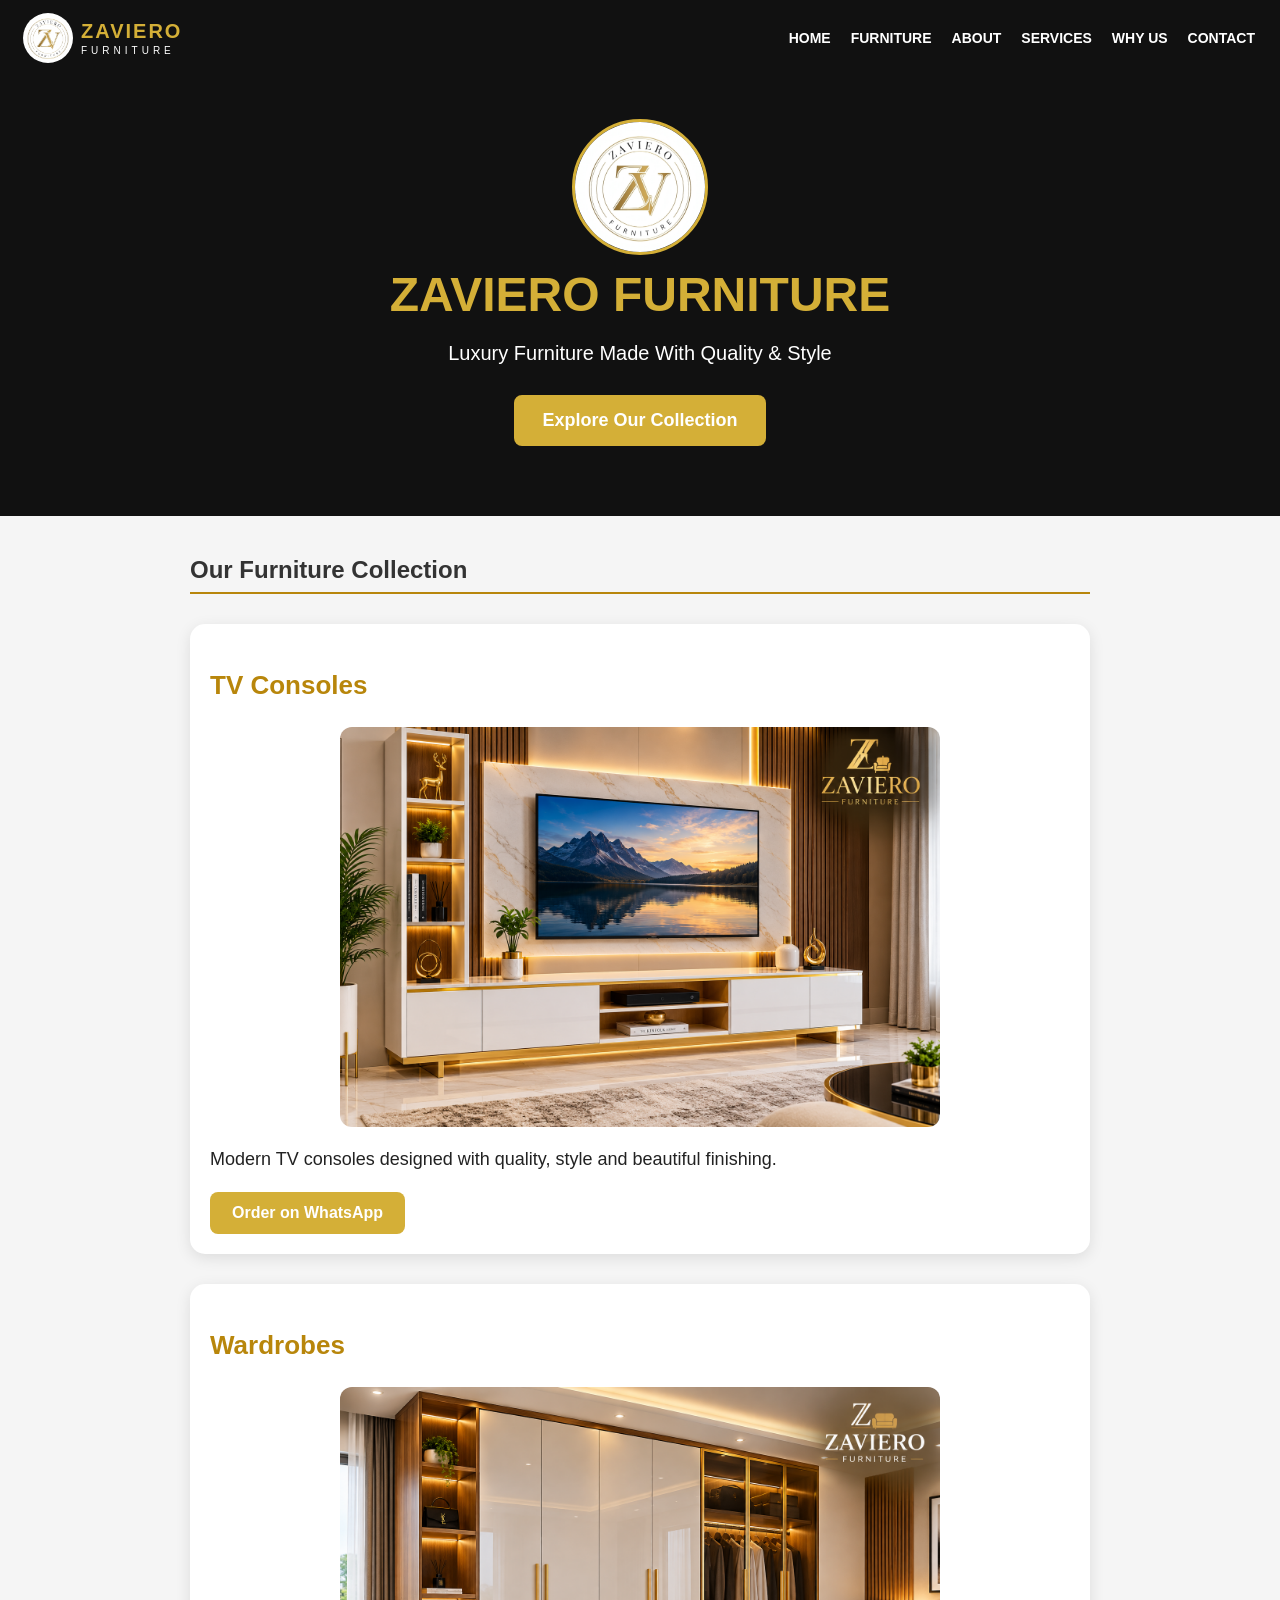
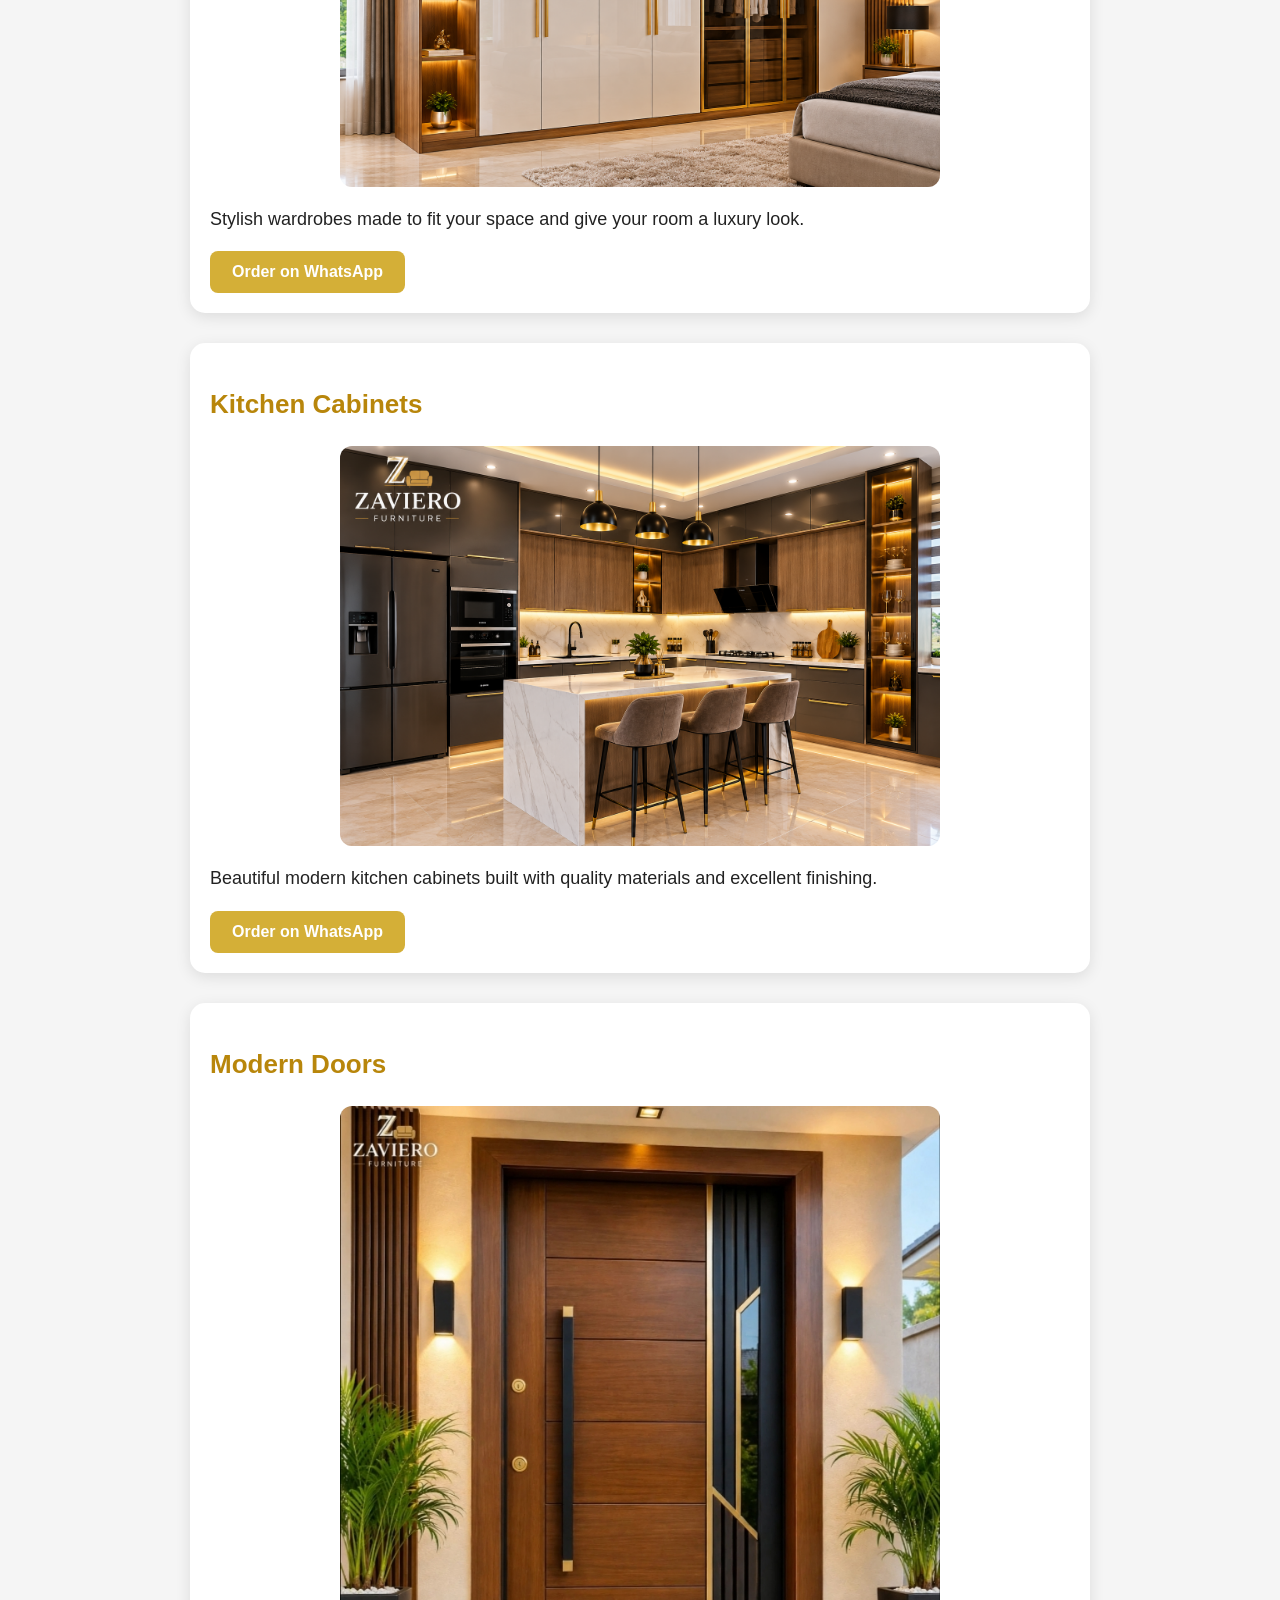
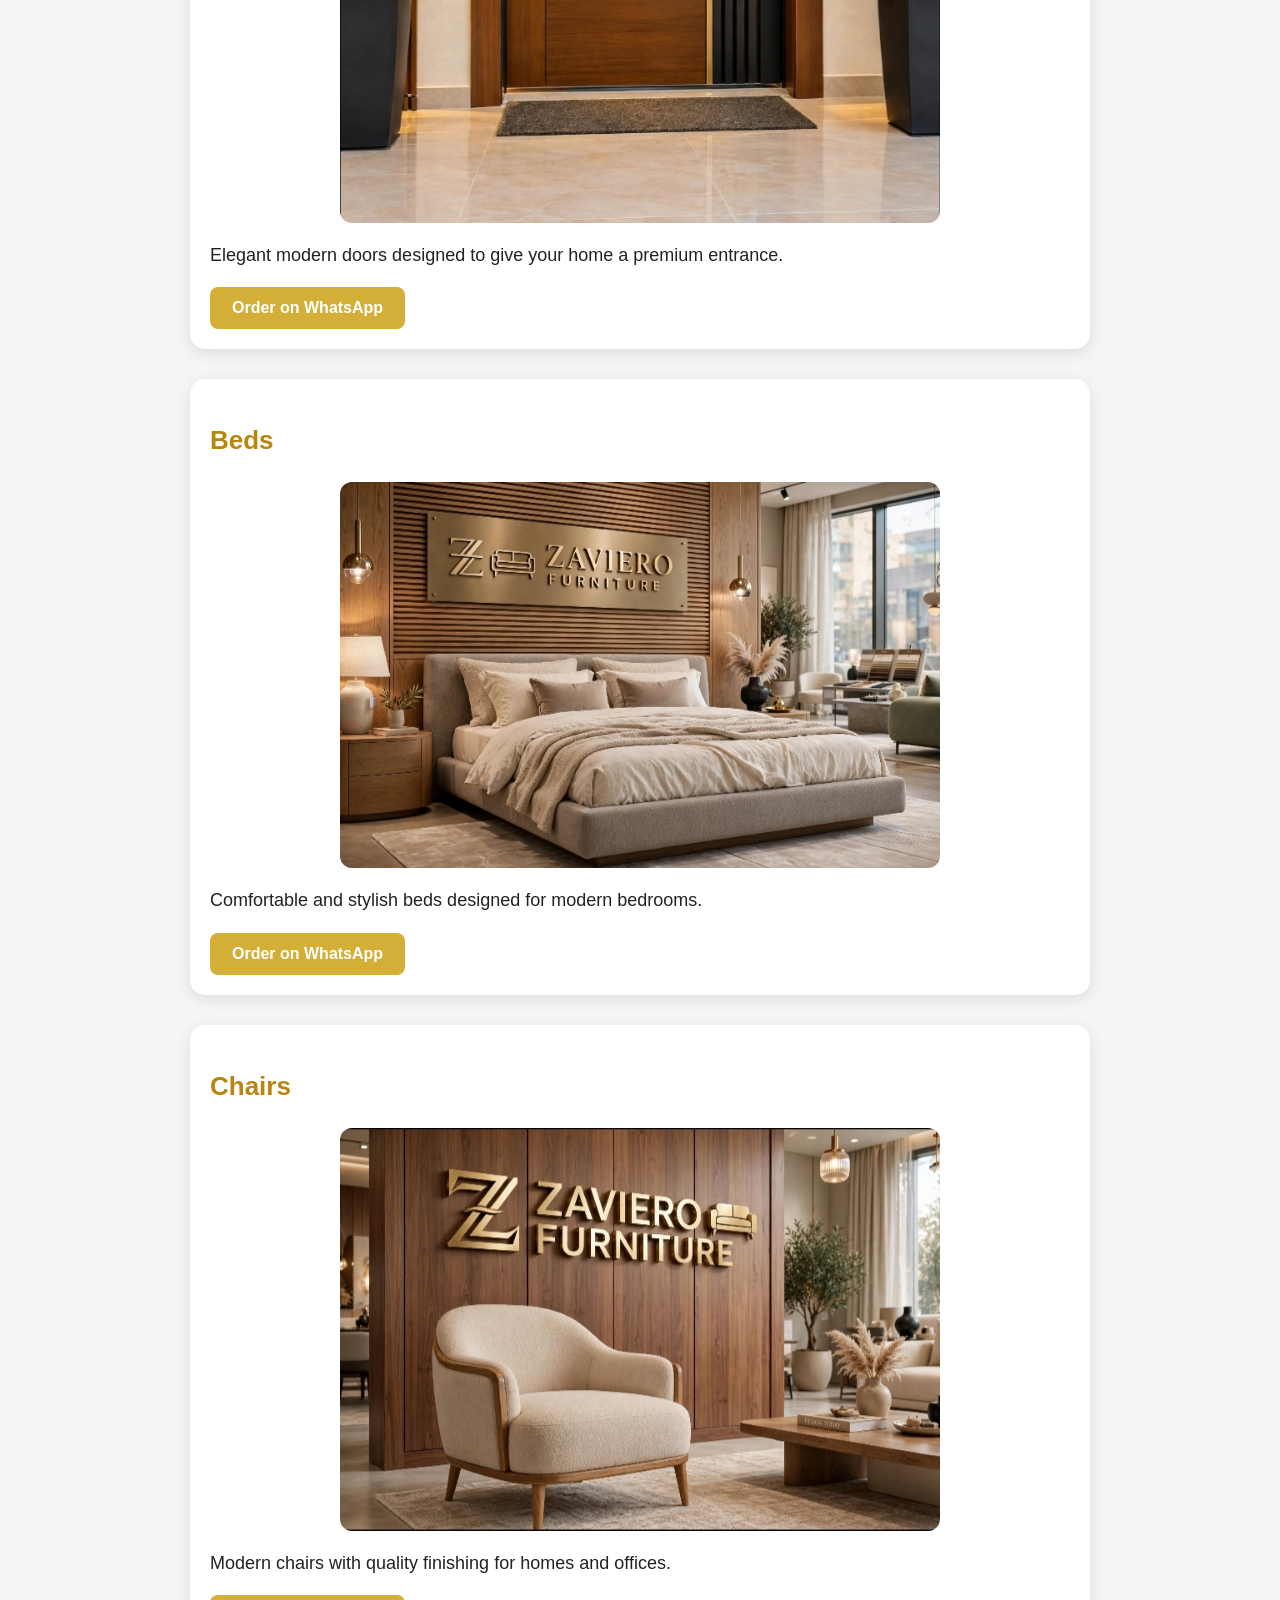
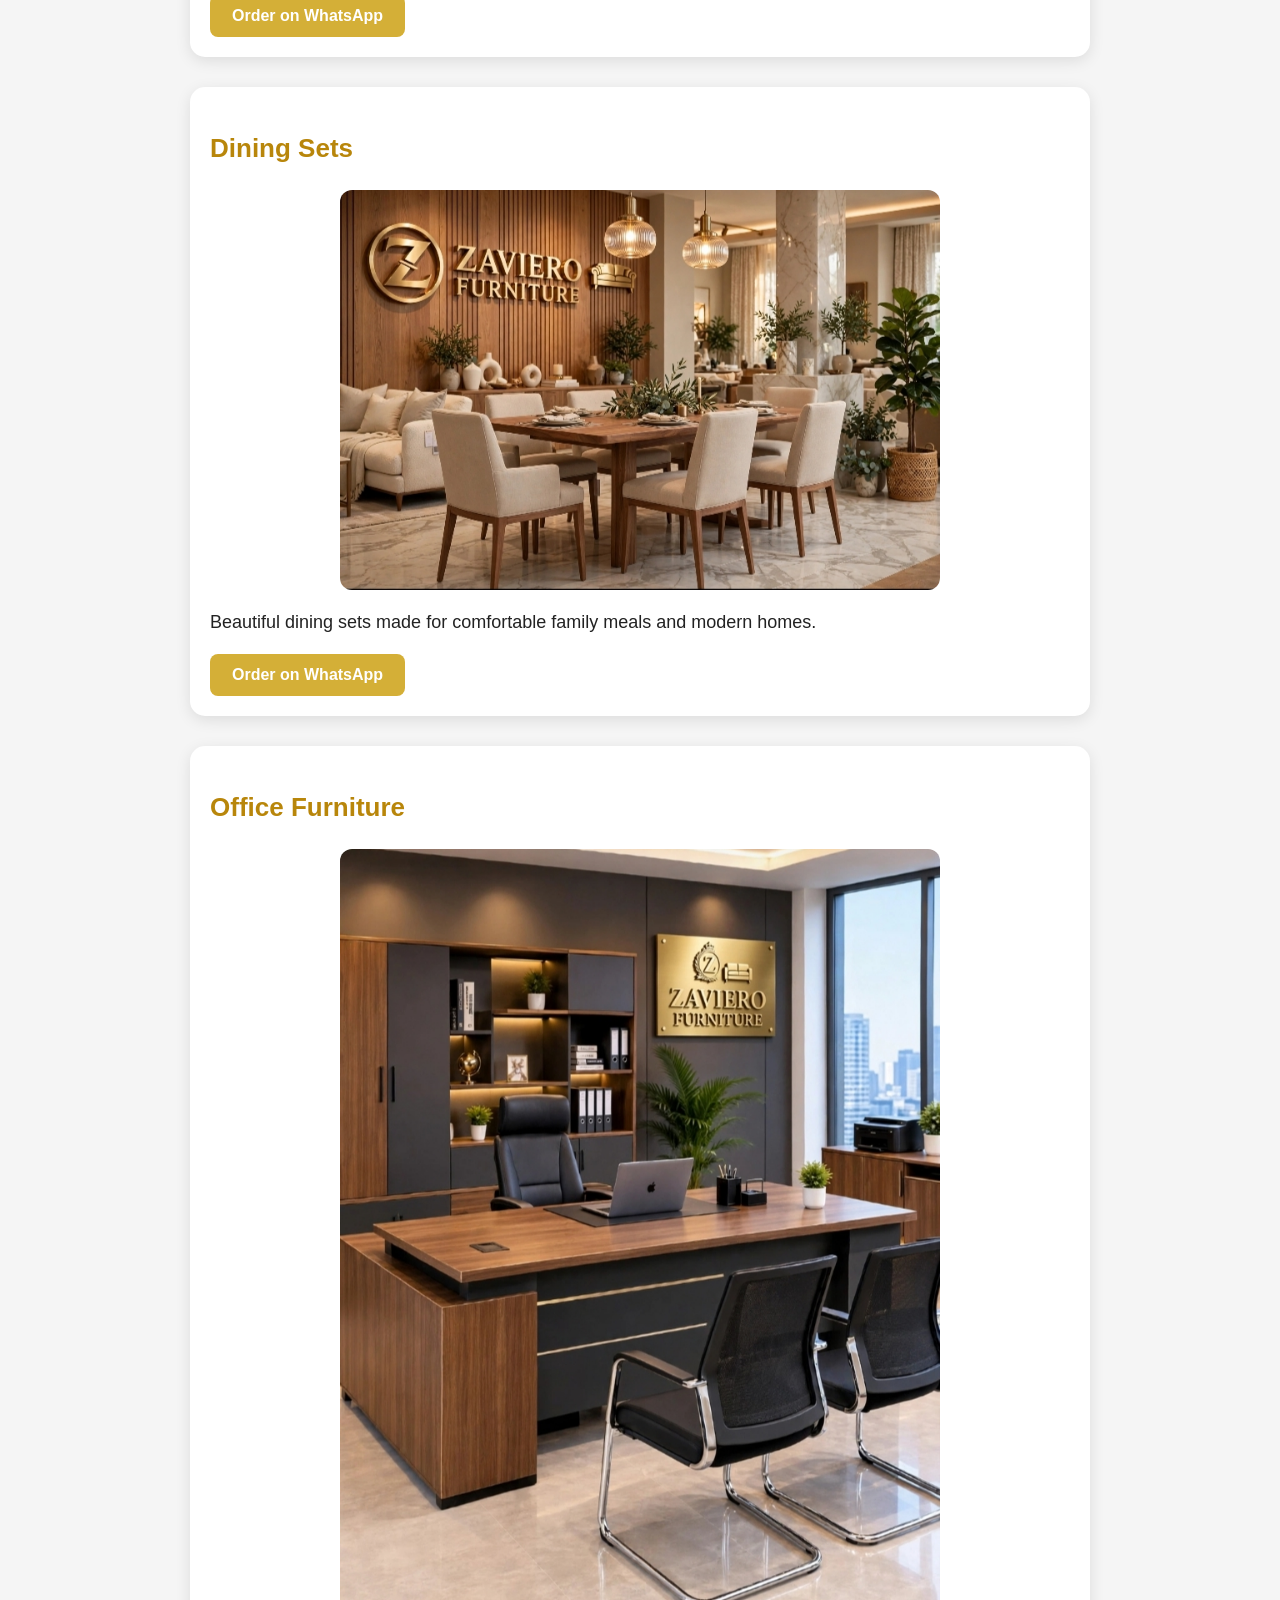
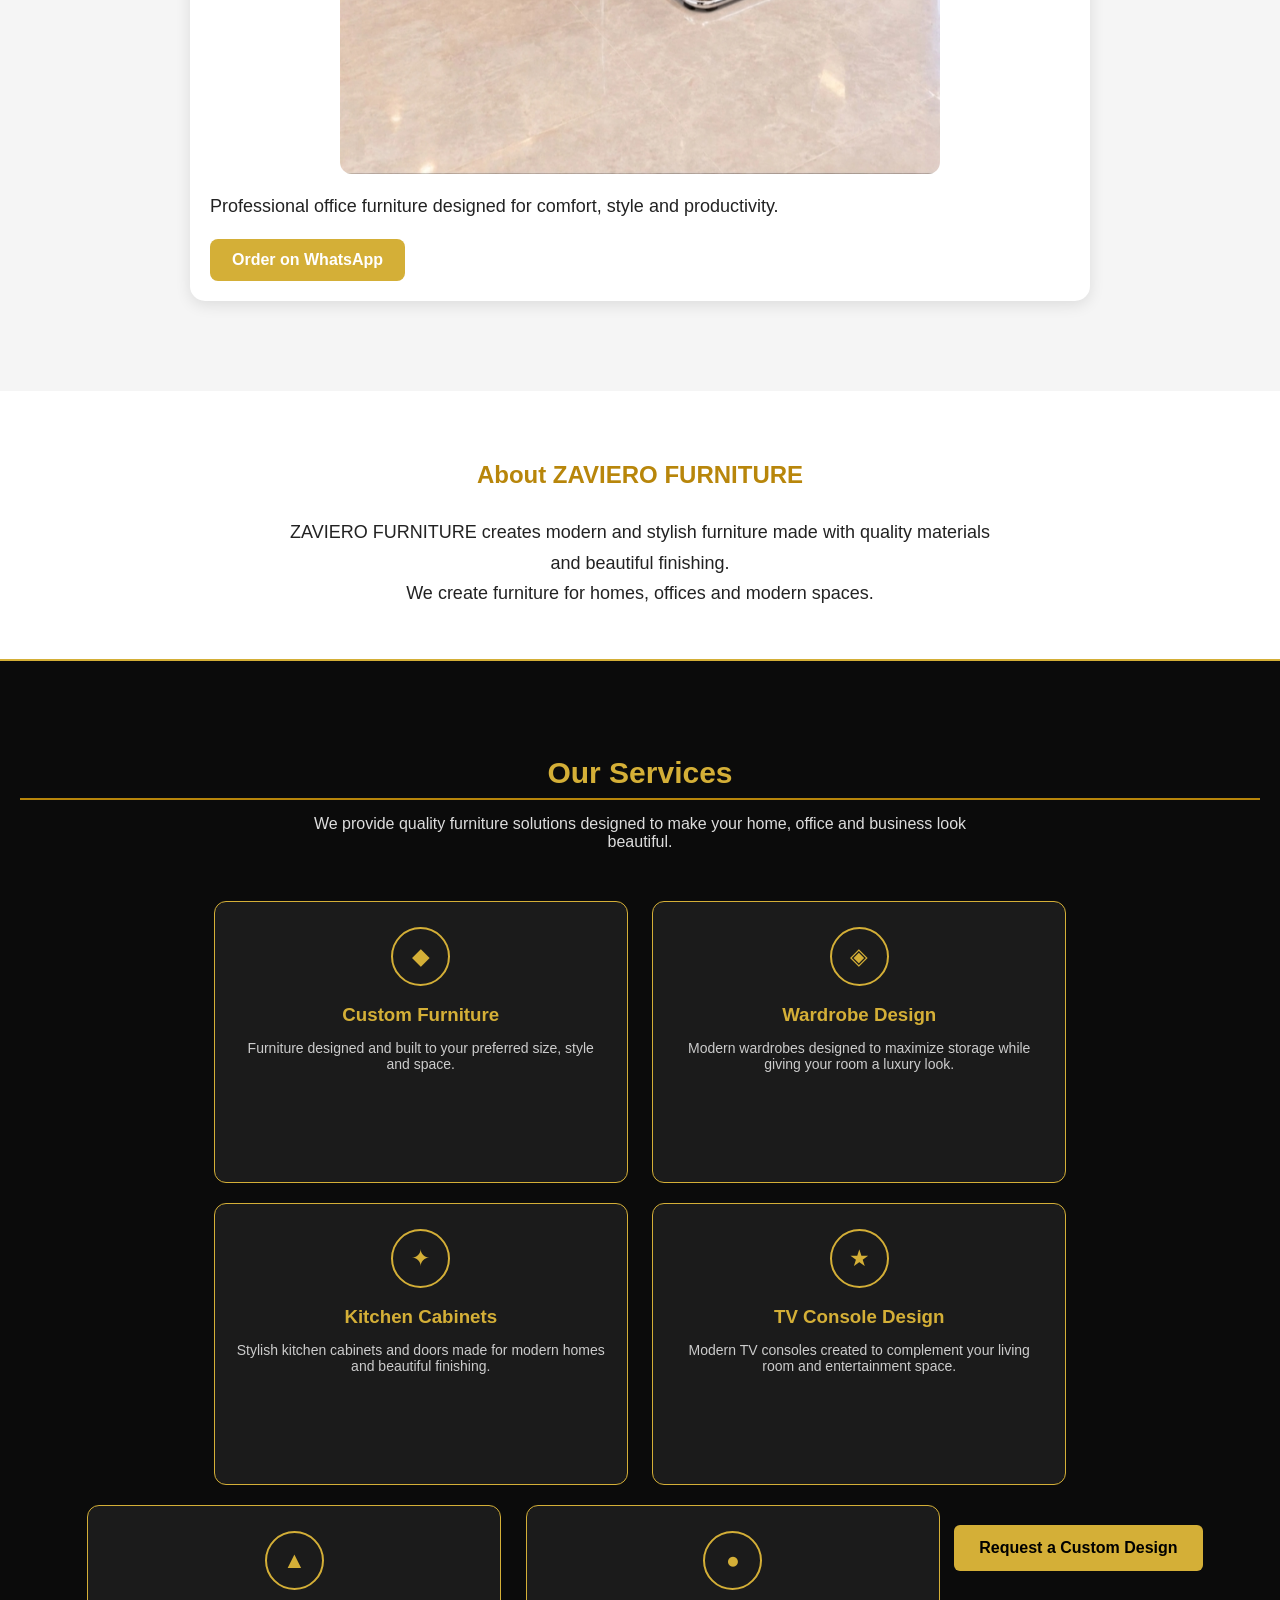
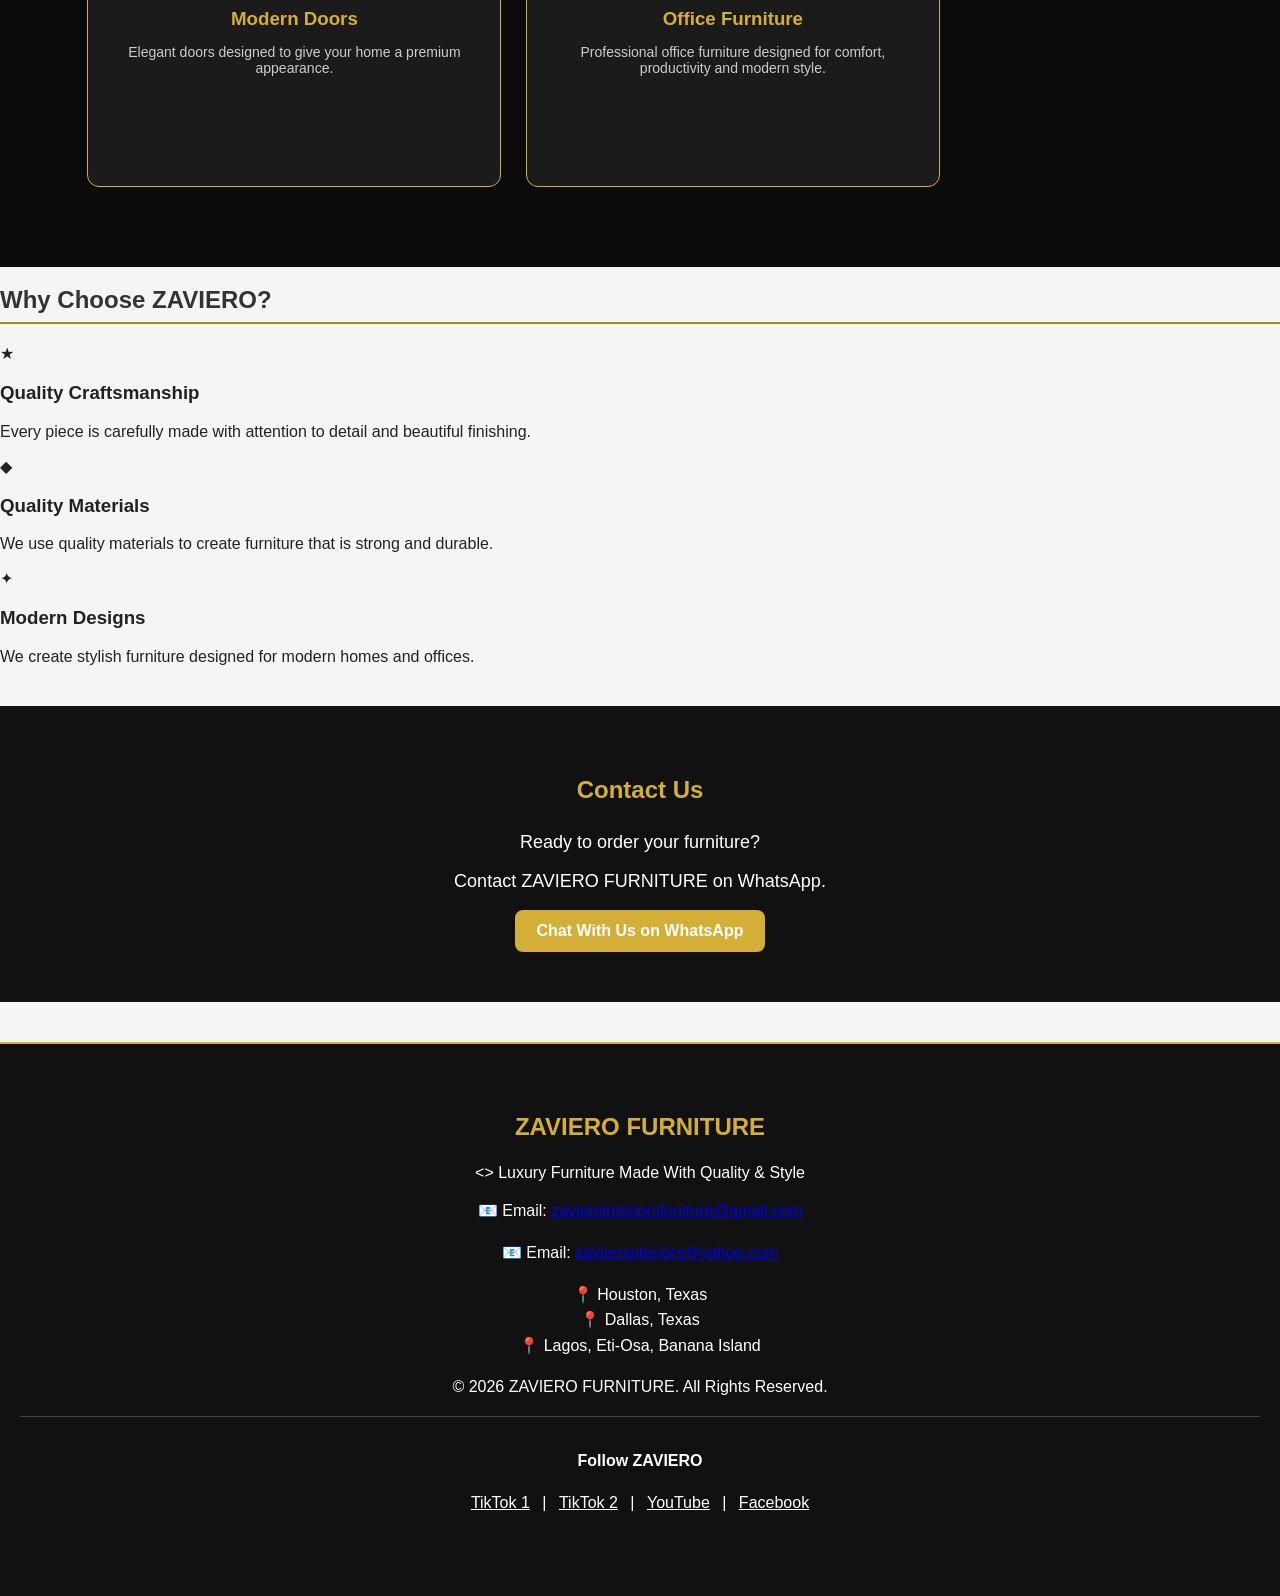
<file: index.html>
<!DOCTYPE html>
<html lang="en">
<head>
<meta charset="UTF-8">
<meta name="viewport" content="width=device-width, initial-scale=1.0">
<title>ZAVIERO - Luxury Furniture in Houston & Lagos</title>
<meta name="description" content="ZAVIERO FURNITURE creates modern and stylish furniture made with quality materials and beautiful finishing.">

<link rel="icon" href="logo.png" type="image/png">
<link rel="apple-touch-icon" href="logo.png">
<meta property="og:image" content="https://zaviero01.github.io/logo.png">

<script type="application/ld+json">
{
  "@context": "https://schema.org",
  "@type": "Organization",
  "name": "ZAVIERO FURNITURE",
  "url": "https://zaviero01.github.io",
  "logo": "https://zaviero01.github.io/logo.png",
  "sameAs": [
    "https://www.tiktok.com/@zaviero001",
    "https://www.tiktok.com/@zaviero35",
    "https://www.youtube.com/@zaviero35",
    "https://www.facebook.com/share/1a2b3c"
  ]
}
</script>

<link rel="stylesheet" href="style.css">
</head>






    <!-- =========================
         NAVIGATION
    ========================== -->

    <nav class="navbar">

        <div class="logo-box">

            <div class="logo-symbol">
    <img src="logo.png" alt="ZAVIERO" style="width:50px; height:50px; border-radius:50%; object-fit:cover;">
            </div>

            <div class="logo-text">

                <div class="logo">
                    ZAVIERO
                </div>

                <div class="logo-subtitle">
                    FURNITURE
                </div>

            </div>

        </div>


        <div class="nav-links">

            <a href="#home">HOME</a>

            <a href="#furniture">FURNITURE</a>

            <a href="#about">ABOUT</a>

            <a href="#services">SERVICES</a>

            <a href="#why-us">WHY US</a>

            <a href="#contact">CONTACT</a>

        </div>

    </nav>



    <!-- =========================
         HOME
    ========================== -->

    <section class="hero" id="home">

        <div class="hero-logo">
            <img src="logo.png" alt="ZAVIERO" style="width:130px; height:130px; border-radius:50%; border:3px solid #d4af37;">
        </div>

        <h1>
            ZAVIERO FURNITURE
        </h1>

        <p>
            Luxury Furniture Made With Quality & Style
        </p>

        <a href="#furniture" class="hero-btn">
            Explore Our Collection
        </a>

    </section>



    <!-- =========================
         FURNITURE COLLECTION
    ========================== -->

    <section class="furniture-section" id="furniture">

        <h2>
            Our Furniture Collection
        </h2>


        <!-- 1. TV CONSOLE -->

        <div class="furniture-card">

            <h3>
                TV Consoles
            </h3>

            <img
                src="tv-console.jpg"
                alt="TV Console">

            <p>
                Modern TV consoles designed with quality,
                style and beautiful finishing.
            </p>

            <a
                href="https://wa.me/2348108048918"
                class="whatsapp-btn">

                Order on WhatsApp

            </a>

        </div>



        <!-- 2. WARDROBE -->

        <div class="furniture-card">

            <h3>
                Wardrobes
            </h3>

            <img
                src="wardrobe.jpg"
                alt="Wardrobe">

            <p>
                Stylish wardrobes made to fit your space
                and give your room a luxury look.
            </p>

            <a
                href="https://wa.me/2348108048918"
                class="whatsapp-btn">

                Order on WhatsApp

            </a>

        </div>



        <!-- 3. KITCHEN -->

        <div class="furniture-card">

            <h3>
                Kitchen Cabinets
            </h3>

            <img
                src="kitchen.jpg"
                alt="Kitchen Cabinets">

            <p>
                Beautiful modern kitchen cabinets built
                with quality materials and excellent finishing.
            </p>

            <a
                href="https://wa.me/2348108048918"
                class="whatsapp-btn">

                Order on WhatsApp

            </a>

        </div>



        <!-- 4. MODERN DOORS -->

        <div class="furniture-card">

            <h3>
                Modern Doors
            </h3>

            <img
                src="modern-door.jpg"
                alt="Modern Door">

            <p>
                Elegant modern doors designed to give your
                home a premium entrance.
            </p>

            <a
                href="https://wa.me/2348108048918"
                class="whatsapp-btn">

                Order on WhatsApp

            </a>

        </div>



        <!-- 5. BEDS -->

        <div class="furniture-card">

            <h3>
                Beds
            </h3>

            <img
                src="bed.jpg"
                alt="Bed">

            <p>
                Comfortable and stylish beds designed
                for modern bedrooms.
            </p>

            <a
                href="https://wa.me/2348108048918"
                class="whatsapp-btn">

                Order on WhatsApp

            </a>

        </div>



        <!-- 6. CHAIRS -->

        <div class="furniture-card">

            <h3>
                Chairs
            </h3>

            <img
                src="chair.jpg"
                alt="Chair">

            <p>
                Modern chairs with quality finishing
                for homes and offices.
            </p>

            <a
                href="https://wa.me/2348108048918"
                class="whatsapp-btn">

                Order on WhatsApp

            </a>

        </div>



        <!-- 7. DINING -->

        <div class="furniture-card">

            <h3>
                Dining Sets
            </h3>

            <img
                src="dining.jpg"
                alt="Dining Set">

            <p>
                Beautiful dining sets made for comfortable
                family meals and modern homes.
            </p>

            <a
                href="https://wa.me/2348108048918"
                class="whatsapp-btn">

                Order on WhatsApp

            </a>

        </div>



        <!-- 8. OFFICE -->

        <div class="furniture-card">

            <h3>
                Office Furniture
            </h3>

            <img
                src="office.jpg"
                alt="Office Furniture">

            <p>
                Professional office furniture designed
                for comfort, style and productivity.
            </p>

            <a
                href="https://wa.me/2348108048918"
                class="whatsapp-btn">

                Order on WhatsApp

            </a>

        </div>

    </section>



    <!-- =========================
         ABOUT
    ========================== -->

    <section class="about" id="about">

        <h2>
            About ZAVIERO FURNITURE
        </h2>

        <p>
            ZAVIERO FURNITURE creates modern and stylish
            furniture made with quality materials and
            beautiful finishing.
        </p>

        <p>
            We create furniture for homes, offices and
            modern spaces.
        </p>

    </section>



    <!-- =========================
         OUR SERVICES
    ========================== -->

    <section class="services" id="services">

        <h2>
            Our Services
        </h2>

        <p class="services-intro">
            We provide quality furniture solutions designed
            to make your home, office and business look beautiful.
        </p>


        <div class="service-card">

            <div class="service-icon">
                ◆
            </div>

            <h3>
                Custom Furniture
            </h3>

            <p>
                Furniture designed and built to your preferred
                size, style and space.
            </p>

        </div>


        <div class="service-card">

            <div class="service-icon">
                ◈
            </div>

            <h3>
                Wardrobe Design
            </h3>

            <p>
                Modern wardrobes designed to maximize storage
                while giving your room a luxury look.
            </p>

        </div>


        <div class="service-card">

            <div class="service-icon">
                ✦
            </div>

            <h3>
                Kitchen Cabinets
            </h3>

            <p>
                Stylish kitchen cabinets and doors made for
                modern homes and beautiful finishing.
            </p>

        </div>


        <div class="service-card">

            <div class="service-icon">
                ★
            </div>

            <h3>
                TV Console Design
            </h3>

            <p>
                Modern TV consoles created to complement
                your living room and entertainment space.
            </p>

        </div>


        <div class="service-card">

            <div class="service-icon">
                ▲
            </div>

            <h3>
                Modern Doors
            </h3>

            <p>
                Elegant doors designed to give your home
                a premium appearance.
            </p>

        </div>


        <div class="service-card">

            <div class="service-icon">
                ●
            </div>

            <h3>
                Office Furniture
            </h3>

            <p>
                Professional office furniture designed for
                comfort, productivity and modern style.
            </p>

        </div>


        <a
            href="https://wa.me/2348108048918"
            class="services-btn">

            Request a Custom Design

        </a>

    </section>



    <!-- =========================
         WHY CHOOSE US
    ========================== -->

    <section class="why-us" id="why-us">

        <h2>
            Why Choose ZAVIERO?
        </h2>


        <div class="why-card">

            <div class="why-icon">
                ★
            </div>

            <h3>
                Quality Craftsmanship
            </h3>

            <p>
                Every piece is carefully made with
                attention to detail and beautiful finishing.
            </p>

        </div>


        <div class="why-card">

            <div class="why-icon">
                ◆
            </div>

            <h3>
                Quality Materials
            </h3>

            <p>
                We use quality materials to create
                furniture that is strong and durable.
            </p>

        </div>


        <div class="why-card">

            <div class="why-icon">
                ✦
            </div>

            <h3>
                Modern Designs
            </h3>

            <p>
                We create stylish furniture designed
                for modern homes and offices.
            </p>

        </div>

    </section>



    <!-- =========================
         CONTACT
    ========================== -->

    <section class="contact" id="contact">

        <h2>
            Contact Us
        </h2>

        <p>
            Ready to order your furniture?
        </p>

        <p>
            Contact ZAVIERO FURNITURE on WhatsApp.
        </p>

        <a
            href="https://wa.me/2348108048918"
            class="whatsapp-btn">

            Chat With Us on WhatsApp

        </a>

    </section>



    <!-- =========================
         FOOTER
    ========================== -->

    <footer class="footer">

        <h2>
            ZAVIERO FURNITURE
        </h2>

        <>
            Luxury Furniture Made With Quality & Style
<p>
    📧 Email:
    <a href="mailto:zavierointeriorsfuniture@gmail.com">
        zavierointeriorsfuniture@gmail.com
    </a>
</p>

<p>
    📧 Email:
    <a href="mailto:zavierointeriors@yahoo.com">
        zavierointeriors@yahoo.com
    </a>
</p>

<p>
    📍 Houston, Texas<br>
    📍 Dallas, Texas<br>
    📍 Lagos, Eti-Osa, Banana Island
</p>
      
       <p>
            © 2026 ZAVIERO FURNITURE.
            All Rights Reserved.
        </p>
<div style="text-align:center; padding:15px; margin-top:15px; border-top:1px solid #444;">
  <p style="color:white; font-weight:bold;">Follow ZAVIERO</p>
  <p>
    <a href="https://tiktok.com/@zaviero001" style="color:#fff; margin:0 8px;">TikTok 1</a> |
    <a href="https://tiktok.com/@zaviero35" style="color:#fff; margin:0 8px;">TikTok 2</a> |
    <a href="https://youtube.com/@zaviero001" style="color:#fff; margin:0 8px;">YouTube</a> |
    <a href="https://www.facebook.com/share/1By9LzEGsq/" style="color:#fff; margin:0 8px;">Facebook</a>
  </p>
  </div>
    </footer>


</body>

</html>
</file>
<file: style.css>
body {
    margin: 0;
    font-family: Arial, sans-serif;
    background: #f5f5f5;
    color: #222;
    padding: 0;
}


/* =========================
   NAVIGATION
========================= */

.navbar {
    background: #111;
    padding: 15px 25px;
    display: flex;
    justify-content: space-between;
    align-items: center;
    position: sticky;
    top: 0;
    z-index: 1000;
}


/* LOGO */

.logo-box {
    display: flex;
    align-items: center;
    gap: 10px;
}

.logo-symbol {
    width: 42px;
    height: 42px;
    border: 2px solid #d4af37;
    border-radius: 50%;
    display: flex;
    align-items: center;
    justify-content: center;
    color: #d4af37;
    font-size: 25px;
    font-weight: bold;
}

.logo-text {
    text-align: left;
}

.logo {
    color: #d4af37;
    font-size: 20px;
    font-weight: bold;
    letter-spacing: 2px;
}

.logo-subtitle {
    color: white;
    font-size: 10px;
    letter-spacing: 4px;
    margin-top: 2px;
}


/* NAV LINKS */

.nav-links {
    display: flex;
    gap: 20px;
}

.nav-links a {
    color: white;
    text-decoration: none;
    font-weight: bold;
    font-size: 14px;
}

.nav-links a:hover {
    color: #d4af37;
}


/* =========================
   HERO
========================= */

.hero {
    text-align: center;
    padding: 70px 20px;
    background: #111;
    color: white;
}

.hero-logo {
    width: 75px;
    height: 75px;
    border: 3px solid #d4af37;
    border-radius: 50%;
    margin: 0 auto 20px;
    display: flex;
    align-items: center;
    justify-content: center;
    color: #d4af37;
    font-size: 45px;
    font-weight: bold;
}

.hero h1 {
    color: #d4af37;
    font-size: 48px;
    margin-bottom: 15px;
}

.hero p {
    color: white;
    font-size: 20px;
    margin-bottom: 30px;
}


/* EXPLORE BUTTON */

.hero a.hero-btn {
    display: inline-block;
    background-color: #d4af37;
    color: white;
    padding: 15px 28px;
    border-radius: 8px;
    text-decoration: none;
    font-weight: bold;
    font-size: 18px;
}

.hero a.hero-btn:hover {
    background-color: #b8941f;
}


/* =========================
   FURNITURE
========================= */

.furniture-section {
    max-width: 900px;
    margin: auto;
    padding: 20px;
}

h2 {
    color: #333;
    border-bottom: 2px solid #b8860b;
    padding-bottom: 8px;
}

.furniture-card {
    background: white;
    padding: 20px;
    margin: 30px 0;
    border-radius: 15px;
    box-shadow: 0 4px 15px rgba(0,0,0,0.1);
}

.furniture-card h3 {
    color: #b8860b;
    font-size: 26px;
}

.furniture-card p {
    font-size: 18px;
    line-height: 1.6;
}


/* =========================
   IMAGES
========================= */

img {
    width: 100%;
    max-width: 600px;
    height: auto;
    border-radius: 12px;
    display: block;
    margin: 15px auto;
}


/* =========================
   ORDER BUTTON
========================= */

.whatsapp-btn {
    display: inline-block;
    background: #d4af37;
    color: white;
    padding: 12px 22px;
    border-radius: 8px;
    text-decoration: none;
    font-weight: bold;
}

.whatsapp-btn:hover {
    background: #b8941f;
}


/* =========================
   ABOUT
========================= */

.about {
    background: white;
    padding: 50px 20px;
    margin-top: 40px;
    text-align: center;
}

.about h2 {
    color: #b8860b;
    border-bottom: none;
}

.about p {
    max-width: 700px;
    margin: auto;
    font-size: 18px;
    line-height: 1.7;
}


/* =========================
   CONTACT
========================= */

.contact {
    text-align: center;
    background: #111;
    color: white;
    padding: 50px 20px;
    margin-top: 40px;
}

.contact h2 {
    color: #d4af37;
    border-bottom: none;
}

.contact p {
    font-size: 18px;
}


/* =========================
   FOOTER
========================= */

.footer {
    background: #111;
    color: white;
    text-align: center;
    padding: 50px 20px;
    margin-top: 40px;
    border-top: 2px solid #d4af37;
}

.footer h2 {
    color: #d4af37;
    border-bottom: none;
    margin-bottom: 15px;
}

.footer p {
    font-size: 16px;
    line-height: 1.6;
}

.footer .whatsapp-btn {
    margin-top: 15px;
}


/* =========================
   MOBILE
========================= */

@media (max-width: 700px) {

    .navbar {
        flex-direction: column;
        gap: 15px;
    }

    .nav-links {
        gap: 12px;
        flex-wrap: wrap;
        justify-content: center;
    }

    .nav-links a {
        font-size: 13px;
    }

    .hero h1 {
        font-size: 36px;
    }

    .hero p {
        font-size: 18px;
    }

    .logo {
        font-size: 18px;
    }

    .footer {
        padding: 40px 15px;
    }

}/* =========================
OUR SERVICES
========================= */

.services {
padding: 70px 20px;
text-align: center;
background: #0b0b0b;
border-top: 2px solid #d4af37;
}

.services h2 {
color: #d4af37;
font-size: 30px;
margin-bottom: 15px;
}

.services-intro {
max-width: 700px;
margin: 0 auto 40px;
color: #dddddd;
}

.service-card {
display: inline-block;
vertical-align: top;
width: 30%;
min-height: 230px;
margin: 10px;
padding: 25px 20px;
background: #1b1b1b;
border: 1px solid #d4af37;
border-radius: 12px;
}

.service-icon {
width: 55px;
height: 55px;
margin: 0 auto 15px;
border: 2px solid #d4af37;
border-radius: 50%;
display: flex;
align-items: center;
justify-content: center;
color: #d4af37;
font-size: 23px;
}

.service-card h3 {
color: #d4af37;
margin-bottom: 12px;
}

.service-card p {
color: #cccccc;
font-size: 14px;
}

.service-card:hover {
transform: translateY(-6px);
transition: 0.3s;
border-color: #ffffff;
}

.services-btn {
display: inline-block;
margin-top: 30px;
padding: 14px 25px;
background: #d4af37;
color: #000000;
text-decoration: none;
font-weight: bold;
border-radius: 6px;
}

.services-btn:hover {
background: #ffffff;
}

/* SERVICES ON PHONE */

@media (max-width: 600px) {

.service-card {
    display: block;
    width: 100%;
    max-width: 420px;
    margin: 20px auto;
}

}
</file>
